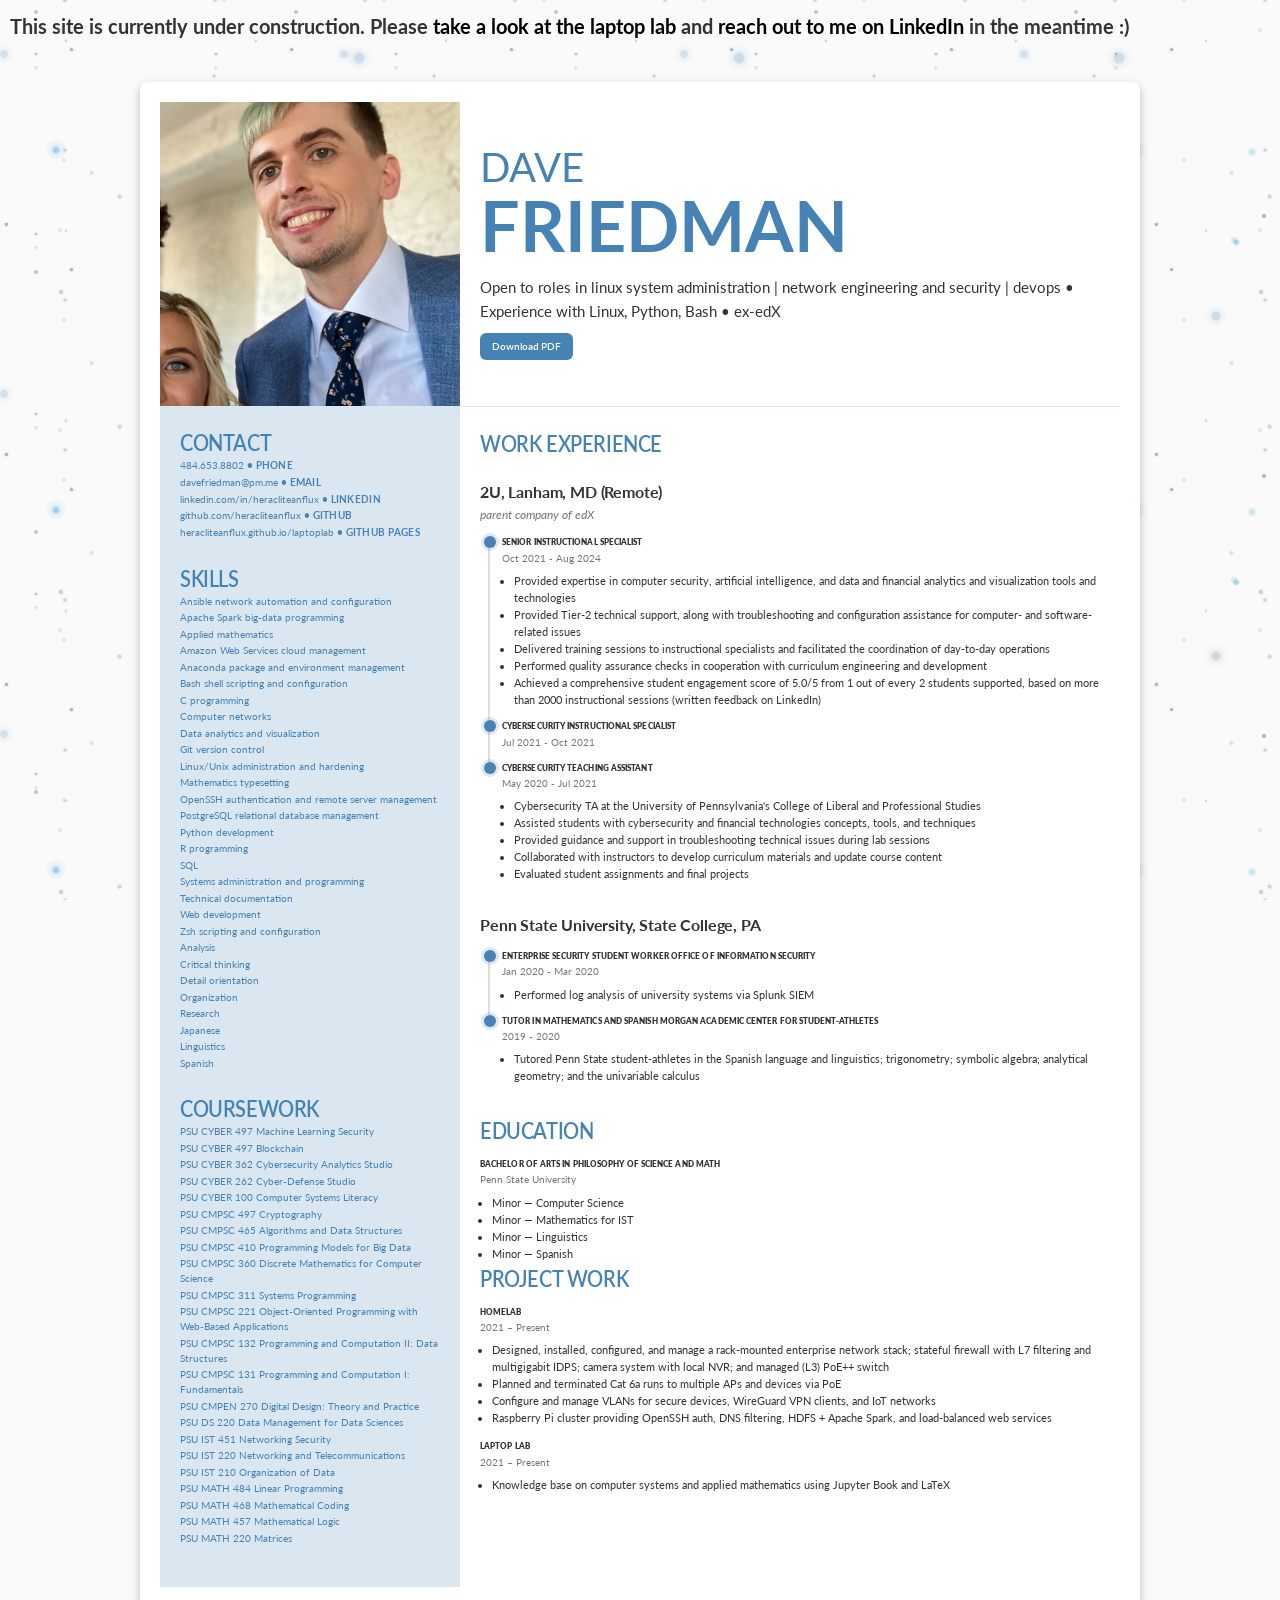
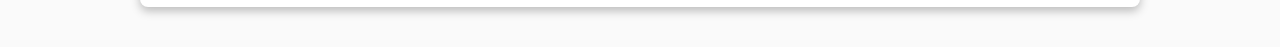
<file: index.html>
<!DOCTYPE html>
<html lang="en-us">

<!--+--------------------------------------------------------------------------------------------------
    |
    |    head
    |
    +-------------------------------------------------------------------------------------------------->
<head>

  <!-- Google tag (gtag.js) -->
  <script async src="https://www.googletagmanager.com/gtag/js?id=G-H3FHXK217B"></script>
  <script>
    window.dataLayer = window.dataLayer || [];
    function gtag(){dataLayer.push(arguments);}
    gtag('js', new Date());
    
    gtag('config', 'G-H3FHXK217B');
  </script>

  <meta charset="UTF-8" />
  <meta name="viewport" content="width=device-width, initial-scale=1.0" />
  <meta http-equiv="X-UA-Compatible" content="ie=edge" />
  <title>Dave Friedman - Resume</title>
  <link rel="stylesheet" type="text/css" href="assets/css/styles.css" />
  <link id="print-timeline"   rel="stylesheet" type="text/css" href="assets/css/print-timeline.css" disabled />
  <link id="print-simplified" rel="stylesheet" type="text/css" href="assets/css/print-simplified.css" disabled />
</head>

<!--+--------------------------------------------------------------------------------------------------
    |
    |    body
    |
    +-------------------------------------------------------------------------------------------------->
<body>

  <div id="banner">
    <h1>
      This site is currently under construction. Please <a href="https://heracliteanflux.github.io/laptoplab/">take a look at the laptop lab</a> and <a href="https://www.linkedin.com/in/heracliteanflux/">reach out to me on LinkedIn</a> in the meantime :)
    </h1>
  </div>

  <main class="resume">

    <!--+--------------------------------------------------
        |
        |    Q1 - upper left - PROFILE PIC
        |
        +-------------------------------------------------->
    <div class="top left q1">
      <img id="portrait" src="./assets/img/portrait.png" alt="Dave Friedman">
    </div>

    <!--+--------------------------------------------------
        |
        |    Q2 - upper right
        |      name
        |      introduction
        |
        +-------------------------------------------------->
    <header class="top rght q2">

      <!-- name -->
      <h1>
        <span class="name_frst">Dave</span>
        <span class="name_last">Friedman</span>
      </h1>

      <p class="introduction">Open to roles in linux system administration | network engineering and security | devops • Experience with Linux, Python, Bash • ex-edX</p>
      
      <!-- Download -->
      <div class="download-buttons pdf-controls">
        <a class="btn-download" href="./assets/pdf/resume.pdf" download="resume.pdf">Download PDF</a>
        <!-- <a class="btn-download" onclick="printResume('simplified')">PDF (Simplified)</a> -->
        <!-- <a class="btn-download" onclick="printResume('timeline')">PDF (Timeline)</a> -->
      </div>

    </header>

    <!--+--------------------------------------------------
        |
        |    Q3 - lower left
        |      contact
        |      skills
        |      coursework
        |
        +-------------------------------------------------->
    <div class="bot left q3">

      <!-- CONTACT -->
      <section class="contact section">
        <h3 class="title">Contact</h3>
        <ul class="skill_list description contact-list">
          <li><a href="tel:+14846538802">484.653.8802</a> <span class="contact-label"> • Phone</span></li>
          <li><a href="mailto:davefriedman@pm.me">davefriedman@pm.me</a> <span class="contact-label"> • Email</span></li>
          <li><a href="https://linkedin.com/in/heracliteanflux">linkedin.com/in/heracliteanflux</a> <span class="contact-label"> • LinkedIn</span></li>
          <li><a href="https://github.com/heracliteanflux">github.com/heracliteanflux</a> <span class="contact-label"> • GitHub</span></li>
          <li><a href="https://heracliteanflux.github.io/laptoplab/">heracliteanflux.github.io/laptoplab</a> <span class="contact-label"> • GitHub Pages</span></li>
        </ul>
      </section>

      <!-- SKILLS -->
      <section class="skills section">
        <h3 class="title">Skills</h3>
        <ul class="skill_list description">
          <li>Ansible network automation and configuration</li>
          <li>Apache Spark big-data programming</li>
          <li>Applied mathematics</li>
          <li>Amazon Web Services cloud management</li>
          <li>Anaconda package and environment management</li>
          <li>Bash shell scripting and configuration</li>
          <li>C programming</li>
          <li>Computer networks</li>
          <li>Data analytics and visualization</li>
          <li>Git version control</li>
          <li>Linux/Unix administration and hardening</li>
          <li>Mathematics typesetting</li>
          <li>OpenSSH authentication and remote server management</li>
          <li>PostgreSQL relational database management</li>
          <li>Python development</li>
          <li>R programming</li>
          <li>SQL</li>
          <li>Systems administration and programming</li>
          <li>Technical documentation</li>
          <li>Web development</li>
          <li>Zsh scripting and configuration</li>
          <li>Analysis</li>
          <li>Critical thinking</li>
          <li>Detail orientation</li>
          <li>Organization</li>
          <li>Research</li>
          <li>Japanese</li>
          <li>Linguistics</li>
          <li>Spanish</li>
        </ul>
      </section>

      <!-- COURSEWORK -->
      <section class="skills section">
        <h3 class="title">Coursework</h3>
        <ul class="skill_list description">
          <li>PSU CYBER 497 Machine Learning Security</li>
          <li>PSU CYBER 497 Blockchain</li>
          <li>PSU CYBER 362 Cybersecurity Analytics Studio</li>
          <li>PSU CYBER 262 Cyber-Defense Studio</li>
          <li>PSU CYBER 100 Computer Systems Literacy</li>
          <li>PSU CMPSC 497 Cryptography</li>
          <li>PSU CMPSC 465 Algorithms and Data Structures</li>
          <li>PSU CMPSC 410 Programming Models for Big Data</li>
          <li>PSU CMPSC 360 Discrete Mathematics for Computer Science</li>
          <li>PSU CMPSC 311 Systems Programming</li>
          <li>PSU CMPSC 221 Object-Oriented Programming with Web-Based Applications</li>
          <li>PSU CMPSC 132 Programming and Computation II: Data Structures</li>
          <li>PSU CMPSC 131 Programming and Computation I: Fundamentals</li>
          <li>PSU CMPEN 270 Digital Design: Theory and Practice</li>
          <li>PSU DS 220 Data Management for Data Sciences</li>
          <li>PSU IST 451 Networking Security</li>
          <li>PSU IST 220 Networking and Telecommunications</li>
          <li>PSU IST 210 Organization of Data</li>
          <li>PSU MATH 484 Linear Programming</li>
          <li>PSU MATH 468 Mathematical Coding</li>
          <li>PSU MATH 457 Mathematical Logic</li>
          <li>PSU MATH 220 Matrices</li>
        </ul>
      </section>

    </div>

    <!--+--------------------------------------------------
        |
        |    Q4 - lower right
        |      work experience
        |      education
        |      projects
        |
        +-------------------------------------------------->
    <div class="bot rght q4">

      <!--+--------------------------------------------------------------------------------------------------
          |
          |    work
          |
          +-------------------------------------------------------------------------------------------------->
      <section class="resume-section">
        <h3 class="title">WORK EXPERIENCE</h3>

        <div class="company-block">
          <h4 class="company-name">2U, Lanham, MD (Remote)</h4>
          <p class="company-sub">parent company of edX</p>

          <div class="role">
            <div class="timeline-dot"></div>
            <h5 class="entry-title">Senior Instructional Specialist</h5>
            <div class="entry-dates">Oct 2021 - Aug 2024</div>
            <ul class="entry-bullets">
              <li>Provided expertise in computer security, artificial intelligence, and data and financial analytics and visualization tools and technologies</li>
              <li>Provided Tier-2 technical support, along with troubleshooting and configuration assistance for computer- and software-related issues</li>
              <li>Delivered training sessions to instructional specialists and facilitated the coordination of day-to-day operations</li>
              <li>Performed quality assurance checks in cooperation with curriculum engineering and development</li>
              <li>Achieved a comprehensive student engagement score of 5.0/5 from 1 out of every 2 students supported, based on more than 2000 instructional sessions (written feedback on LinkedIn)</li>
            </ul>
          </div>

          <div class="role">
            <div class="timeline-dot"></div>
            <h5 class="entry-title">Cybersecurity Instructional Specialist</h5>
            <div class="entry-dates">Jul 2021 - Oct 2021</div>
            <ul class="entry-bullets"></ul>
          </div>

          <div class="role last">
            <div class="timeline-dot"></div>
            <h5 class="entry-title">Cybersecurity Teaching Assistant</h5>
            <div class="entry-dates">May 2020 - Jul 2021</div>
            <ul class="entry-bullets">
              <li>Cybersecurity TA at the University of Pennsylvania's College of Liberal and Professional Studies</li>
              <li>Assisted students with cybersecurity and financial technologies concepts, tools, and techniques</li>
              <li>Provided guidance and support in troubleshooting technical issues during lab sessions</li>
              <li>Collaborated with instructors to develop curriculum materials and update course content</li>
              <li>Evaluated student assignments and final projects</li>
            </ul>
          </div>
        </div>

        <div class="company-block">
          <h4 class="company-name">Penn State University, State College, PA</h4>

          <div class="role">
            <div class="timeline-dot"></div>
            <h5 class="entry-title">Enterprise Security Student Worker <span class="role-org">Office of Information Security</span></h5>
            <div class="entry-dates">Jan 2020 - Mar 2020</div>
            <ul class="entry-bullets">
              <li>Performed log analysis of university systems via Splunk SIEM</li>
            </ul>
          </div>

          <div class="role last">
            <div class="timeline-dot"></div>
            <h5 class="entry-title">Tutor in Mathematics and Spanish <span class="role-org">Morgan Academic Center for Student-Athletes</span></h5>
            <div class="entry-dates">2019 - 2020</div>
            <ul class="entry-bullets">
              <li>Tutored Penn State student-athletes in the Spanish language and linguistics; trigonometry; symbolic algebra; analytical geometry; and the univariable calculus</li>
            </ul>
          </div>
        </div>

      </section>

      <!--+--------------------------------------------------------------------------------------------------
          |
          |    education
          |
          +-------------------------------------------------------------------------------------------------->
      <section class="resume-section">
        <h3 class="title">EDUCATION</h3>

        <div class="item">
          <h5 class="entry-title">Bachelor of Arts in Philosophy of Science and Math</h5>
          <div class="entry-dates">Penn State University</div>
          <ul class="entry-bullets">
            <li>Minor — Computer Science</li>
            <li>Minor — Mathematics for IST</li>
            <li>Minor — Linguistics</li>
            <li>Minor — Spanish</li>
          </ul>
        </div>

      </section>

      <!--+--------------------------------------------------------------------------------------------------
          |
          |    projects
          |
          +-------------------------------------------------------------------------------------------------->
      <section class="resume-section">
        <h3 class="title">PROJECT WORK</h3>

        <div class="item">
          <h5 class="entry-title">Homelab</h5>
          <div class="entry-dates">2021 – Present</div>
          <ul class="entry-bullets">
            <li>Designed, installed, configured, and manage a rack-mounted enterprise network stack; stateful firewall with L7 filtering and multigigabit IDPS; camera system with local NVR; and managed (L3) PoE++ switch</li>
            <li>Planned and terminated Cat 6a runs to multiple APs and devices via PoE</li>
            <li>Configure and manage VLANs for secure devices, WireGuard VPN clients, and IoT networks</li>
            <li>Raspberry Pi cluster providing OpenSSH auth, DNS filtering, HDFS + Apache Spark, and load-balanced web services</li>
          </ul>
        </div>

        <div class="item">
          <h5 class="entry-title">Laptop Lab</h5>
          <div class="entry-dates">2021 – Present</div>
          <ul class="entry-bullets">
            <li>Knowledge base on computer systems and applied mathematics using Jupyter Book and LaTeX</li>
          </ul>
        </div>

      </section>

    </div>
  </main>

  <!--+--------------------------------------------------------------------------------------------------
    |
    |    print resume
    |
    +-------------------------------------------------------------------------------------------------->
  <script>
    function printResume (mode)
    {
      // disable both
      document.getElementById("print-timeline").disabled = true;
      document.getElementById("print-simplified").disabled = true;

      // enable the chosen stylesheet
      if (mode == "timeline")
      {
        document.getElementById("print-timeline").disabled = false;
      }
      else
      {
        document.getElementById("print-simplified").disabled = false;
      }

      // trigger print dialog (give the browser a moment to apply CSS before printing)
      setTimeout(() => window.print(), 100);
    }
  </script>

</body>
</html>
</file>
<file: assets/css/styles.css>
/****************************************************************************************************
 *
 *    01) Imports
 *
 ****************************************************************************************************/
@import url('https://fonts.googleapis.com/css2?family=Lato:ital,wght@0,100;0,300;0,400;0,700;0,900;1,100;1,300;1,400;1,700;1,900&display=swap');

/****************************************************************************************************
 *
 *    02) Variables & Theming
 *
 ****************************************************************************************************/
:root
{
  --font-family    : "UI Sans", Lato, Helvetica, Arial, sans-serif;
  --text-color     : #333;
  --primary-color  : #4682B4;   /* SteelBlue */
  --muted-color    : #777;
  --line-color     : #ddd;

  --line-x         : 5px;
  --line-width     : 2px;
  --dot-size       : 10px;

  --dust-steel-1   : rgba(180,196,210,0.72);
  --dust-steel-2   : rgba(120,140,160,0.60);
  --dust-steel-3   : rgba(150,170,190,0.66);
  --dust-cyan-core : rgba(72,173,210,0.42);
  --dust-cyan-halo : rgba(72,173,210,0.12);
  --dust-blue-core : rgba(70,130,180,0.36);
  --dust-blue-halo : rgba(70,130,180,0.10);

  --mid-op         : 0.50;
  --near-op        : 0.58;
  --twinkle-min-mid  : 0.26;
  --twinkle-max-mid  : 0.78;
  --twinkle-min-near : 0.30;
  --twinkle-max-near : 0.84;
}

/****************************************************************************************************
 *
 *    03) Base / Reset
 *
 ****************************************************************************************************/
html
{
  font-size           : 10px;
  overscroll-behavior : none;
}

body
{
  background-color : #fafafa;
  color            : var(--text-color);
  font-family      : var(--font-family);
  line-height      : 1.6;
  margin           : 0;
  padding          : 0;
  position         : relative;
  overflow-x       : clip;
}

a
{
  color           : black;
  text-decoration : none;
}

ul
{
  margin       : 0;
  padding-left : 1.25rem;
}

li
{
  margin-bottom : 0;
}

/****************************************************************************************************
 *
 *    banner
 *
 ****************************************************************************************************/
#banner
{
  height : fit-content;
  margin : 10px;
  width  : 100%;
}

#banner h1
{
  margin : 0;
}

/****************************************************************************************************
 *
 *    04) Layout (Grid & Card)
 *
 ****************************************************************************************************/
.resume
{
  background    : #fff;
  border-radius : 8px;
  box-shadow    : 0 4px 10px rgba(0,0,0,0.25);
  margin        : 4rem auto;
  max-width     : 960px;
  padding       : 2rem;

  display               : grid;
  gap                   : 0;
  grid-template-columns : 1fr 3fr;
  grid-template-rows    : 1fr auto;

  position : relative;
  z-index  : 2;
}

@media (max-width:768px)
{
  .resume
  {
    grid-template-columns : 1fr;
    width                 : 100%;
  }
}

.top
{
}

.bot
{
  min-height : fit-content;
}

.left
{
  background : #DAE7F1;
}

.q2
{
  grid-column : 2/5;
  padding     : 20px;
}

.q3
{
  grid-column : 1;
  padding     : 20px;
}

.q3 ul
{
  color           : var(--primary-color);
  font-size       : 1.25rem;
  font-weight     : 375;
  list-style-type : none;
  margin-top      : 0;
  padding         : 0;
}

.q4
{
  border-top  : solid 1px #DAE7F1;
  grid-column : 2/5;
  padding     : 20px;
}

/****************************************************************************************************
 *
 *    05) Typography & Content
 *
 ****************************************************************************************************/
.title
{
  color          : var(--primary-color);
  font-weight    : 600;
  font-size      : 2.0rem;
  letter-spacing : -0.02em;
  margin         : 0;
  text-transform : uppercase;
  transform      : scaleY(1.1);
}

.section
{
  padding-bottom : 20px;
}

/****************************************************************************************************
 *
 *    PROFILE PICTURE (Q1)
 *
 ****************************************************************************************************/
.q1
{
  grid-column : 1;
  min-height  : 300px;
  min-width   : 300px;
}

#portrait
{
  height : 100%;
  width  : 100%;
}

/****************************************************************************************************
 *
 *    PROFILE INTRODUCTION (Q2)
 *
 ****************************************************************************************************/
.name_frst
{
  color          : var(--primary-color);
  display        : block;
  font-size      : clamp(2rem,6vw,4rem);
  font-weight    : 400;
  margin-bottom  : -3rem;
  text-transform : uppercase;
}

.name_last
{
  color          : var(--primary-color);
  display        : block;
  font-size      : clamp(2.5rem,8vw,7rem);
  font-weight    : 700;
  text-transform : uppercase;
}

.introduction
{
  font-size : 15px;
  margin    : -20px 0 0 0;
}

/****************************************************************************************************
 *
 *    Experience — Company-grouped
 *    (local styles; connectors + dots live only here)
 *
 ****************************************************************************************************/
/* Shared entry text styles (used by Experience, Education, Projects) */
.entry-title
{
  margin          : 0;
  font-weight     : 800;
  text-transform  : uppercase;
  letter-spacing  : 0.01em;
}

.entry-dates
{
  margin     : 0.1rem 0 0.6rem;
  color      : var(--muted-color);
  font-size  : 0.95rem;
}

.entry-bullets
{
  margin       : 0.4rem 0 0;
  padding-left : 1.2rem;
  color        : var(--text-color);
  font-size    : 1.1rem;
  line-height  : 1.55;
}

/* Company group container (Experience only) */
.company-block
{
  margin : 2rem 0 3rem;
}

.company-name
{
  margin         : 0 0 0.15rem;
  font-size      : 1.6rem;
  font-weight    : 700;
  color          : var(--text-color);
  letter-spacing : -0.01em;
}

.company-sub
{
  margin     : 0 0 0.75rem;
  color      : var(--muted-color);
  font-style : italic;
  font-size  : 1.15rem;
}

/* Role rows with connector */
.role
{
  position     : relative;
  padding-left : 2.2rem;
  margin       : 1.2rem 0 0;
}

.role::before
{
  content    : "";
  position   : absolute;
  left       : 0.8rem;
  top        : 0.6rem;
  bottom     : -1.2rem;
  width      : var(--line-width);
  background : var(--line-color);
}

.role.last::before
{
  background : none;
}

.role .timeline-dot
{
  position      : absolute;
  top           : 0;
  left          : 0.4rem;
  width         : 12px;
  height        : 12px;
  border-radius : 50%;
  background    : var(--primary-color);
  box-shadow    : 0 0 0 3px rgba(70,130,180,0.18);
}

/****************************************************************************************************
 *
 *    Education & Projects — Simple items (no connectors)
 *
 ****************************************************************************************************/
.item
{
  margin : 1.2rem 0 0;
}

.item + .item
{
  margin-top : 1.4rem;
}

/****************************************************************************************************
 *
 *    09) Skills / Contact
 *
 ****************************************************************************************************/
.skill_list
{
  margin       : 0;
  padding-left : 1.25rem;
}

.skill_list li
{
  color         : var(--primary-color);
  font-size     : 1rem;
  font-weight   : 400;
  margin-bottom : 0.15rem;
  line-height   : 1.5;
}

/* Contact tweaks: keep values clickable; keep same type/weight/spacing */
.contact-list a
{
  color           : var(--primary-color);
  text-decoration : none;
}

.contact-list a:hover
{
  text-decoration : underline;
}

.contact-label
{
  font-size      : 0.95rem;
  font-weight    : 700;
  text-transform : uppercase;
  letter-spacing : 0.03em;
  color          : var(--primary-color);
}

/****************************************************************************************************
 *
 *    10) Responsive
 *
 ****************************************************************************************************/
@media (max-width:700px)
{
  .company-name { font-size : 1.45rem; }
  .role         { padding-left : 2rem; }
  .role .timeline-dot { left : 0.35rem; }
  .role::before       { left : 0.75rem; }
}

@media (max-width:768px)
{
  .resume { padding : 1.2rem; margin : 1rem auto; }

  .q1, .q2, .q3, .q4 { grid-column : 1; }

  .q1 img { min-width : 0; height : auto; max-height : 32vh; object-fit : cover; }

  .title { font-size : 1.8rem; }

  .skill_list { padding-left : 1rem; }
  .skill_list li { margin-bottom : 0.3rem; }

  .download-buttons { gap : 0.4rem; }
  .contact-list a { word-break : break-word; }
}

@media (max-width:420px)
{
  .download-buttons .btn-download { width : 100%; text-align : center; }
  .name_frst { margin-bottom : -2rem; }
}

/****************************************************************************************************
 *
 *    11) Download Buttons
 *
 ****************************************************************************************************/
.download-buttons
{
  display    : flex;
  flex-wrap  : wrap;
  gap        : 0.5rem;
  margin-top : 1rem;
  position   : relative;
  z-index    : 3;
}

.btn-download
{
  background      : var(--primary-color);
  border          : none;
  border-radius   : 6px;
  color           : #fff;
  cursor          : pointer;
  font-family     : var(--font-family);
  font-size       : 0.95rem;
  font-weight     : 600;
  padding         : 0.6rem 1.2rem;
  text-decoration : none;
  transition      : background 0.3s ease, transform 0.2s ease;
}

.btn-download:hover
{
  background : #1f7fb8;
  transform  : translateY(-2px);
}

.btn-download:active
{
  background : #18648f;
  transform  : translateY(0);
}

/****************************************************************************************************
 *
 *    12) Background Dust (Fixed, Desynced, Slow Ramps)
 *
 ****************************************************************************************************/
html::before,
html::after,
body::before,
body::after
{
  background-repeat : repeat;
  content           : "";
  inset             : 0;
  pointer-events    : none;
  position          : fixed;
  transform         : translateZ(0);
  will-change       : background-position, opacity, transform;
  z-index           : 1;
}

/* FAR A */
html::before
{
  background-image :
    radial-gradient(circle at 12% 22%, var(--dust-steel-1) 0 0.7px, transparent 1.2px),
    radial-gradient(circle at 78% 18%, var(--dust-steel-2) 0 1.1px, transparent 1.7px),
    radial-gradient(circle at 20% 30%, var(--dust-steel-3) 0 1.0px, transparent 1.5px),
    radial-gradient(circle at 70% 80%, var(--dust-steel-1) 0 1.2px, transparent 1.8px),
    radial-gradient(circle at 40% 60%, var(--dust-steel-2) 0 1.4px, transparent 2.0px),
    radial-gradient(circle at 12% 22%, rgba(180,196,210,0.16) 0 0.9px, transparent 3.2px),
    radial-gradient(circle at 78% 18%, rgba(120,140,160,0.14) 0 1.3px, transparent 3.6px),
    radial-gradient(circle at 20% 30%, rgba(150,170,190,0.14) 0 1.2px, transparent 3.4px),
    radial-gradient(circle at 70% 80%, rgba(180,196,210,0.14) 0 1.4px, transparent 3.8px),
    radial-gradient(circle at 40% 60%, rgba(120,140,160,0.12) 0 1.6px, transparent 4.0px),
    radial-gradient(circle at 25% 45%, var(--dust-blue-core) 0 4.2px, transparent 6.2px),
    radial-gradient(circle at 25% 45%, var(--dust-blue-halo) 0 7.0px, transparent 14px),
    radial-gradient(circle at 60% 25%, var(--dust-cyan-core) 0 2.4px, transparent 4.4px),
    radial-gradient(circle at 60% 25%, var(--dust-cyan-halo) 0 5.0px, transparent 11px);
  background-size    :
    180px 180px, 220px 220px, 180px 180px, 220px 220px, 260px 260px,
    180px 180px, 220px 220px, 180px 180px, 220px 220px, 260px 260px,
    580px 580px, 580px 580px, 360px 360px, 360px 360px;
  background-position :
    14px 28px, 120px 10px, 0 0, 60px 120px, 120px 60px,
    14px 28px, 120px 10px, 0 0, 60px 120px, 120px 60px,
    80px 200px, 80px 200px, 200px 60px, 200px 60px;
  animation : far-wobble-a 140s linear infinite;
}

/* FAR B */
html::after
{
  background-image :
    radial-gradient(circle at 22% 12%, var(--dust-steel-1) 0 0.7px, transparent 1.1px),
    radial-gradient(circle at 68% 28%, var(--dust-steel-2) 0 1.2px, transparent 1.8px),
    radial-gradient(circle at 10% 70%, var(--dust-steel-3) 0 1.4px, transparent 2.0px),
    radial-gradient(circle at 77% 84%, var(--dust-steel-1) 0 1.6px, transparent 2.3px),
    radial-gradient(circle at 22% 12%, rgba(180,196,210,0.16) 0 0.9px, transparent 3.0px),
    radial-gradient(circle at 68% 28%, rgba(120,140,160,0.14) 0 1.4px, transparent 3.6px),
    radial-gradient(circle at 10% 70%, rgba(150,170,190,0.14) 0 1.6px, transparent 3.8px),
    radial-gradient(circle at 77% 84%, rgba(180,196,210,0.14) 0 1.8px, transparent 4.2px),
    radial-gradient(circle at 46% 36%, var(--dust-cyan-core) 0 2.0px, transparent 3.6px);
  background-size    :
    190px 190px, 230px 230px, 260px 260px, 300px 300px,
    190px 190px, 230px 230px, 260px 260px, 300px 300px,
    340px 340px;
  background-position :
    24px 18px, 80px 160px, 10px 90px, 130px 40px,
    24px 18px, 80px 160px, 10px 90px, 130px 40px,
    60px 120px;
  animation : far-wobble-b 125s linear infinite;
}

/* MID */
body::before
{
  background-image :
    radial-gradient(circle at 15% 75%, var(--dust-steel-3) 0 1.0px, transparent 1.7px),
    radial-gradient(circle at 80% 15%, var(--dust-steel-1) 0 1.3px, transparent 2.1px),
    radial-gradient(circle at 52% 42%, var(--dust-steel-2) 0 1.6px, transparent 2.4px),
    radial-gradient(circle at 15% 75%, rgba(150,170,190,0.16) 0 1.2px, transparent 3.6px),
    radial-gradient(circle at 80% 15%, rgba(180,196,210,0.16) 0 1.5px, transparent 3.8px),
    radial-gradient(circle at 52% 42%, rgba(120,140,160,0.14) 0 1.8px, transparent 4.2px),
    radial-gradient(circle at 35% 65%, var(--dust-blue-core) 0 2.8px, transparent 4.6px),
    radial-gradient(circle at 60% 10%, var(--dust-blue-core) 0 3.0px, transparent 4.8px),
    radial-gradient(circle at 35% 65%, var(--dust-blue-halo) 0 5.0px, transparent 9.8px),
    radial-gradient(circle at 60% 10%, var(--dust-blue-halo) 0 5.4px, transparent 10.2px),
    radial-gradient(circle at 10% 50%, var(--dust-cyan-core) 0 2.2px, transparent 4.0px);
  background-size    :
    160px 160px, 200px 200px, 230px 230px,
    160px 160px, 200px 200px, 230px 230px,
    320px 320px, 340px 340px, 320px 320px, 340px 340px,
    340px 340px;
  background-position :
    40px 40px, 100px 0, 0 100px,
    40px 40px, 100px 0, 0 100px,
    50px 220px, 140px 20px, 50px 220px, 140px 20px,
    180px 70px;
  opacity   : var(--mid-op);
  animation : drift-mid 74s linear infinite, twinkle-glow-mid 22s infinite;
}

/* NEAR */
body::after
{
  background-image :
    radial-gradient(circle at 30% 20%, var(--dust-steel-2) 0 1.1px, transparent 1.9px),
    radial-gradient(circle at 85% 70%, var(--dust-steel-1) 0 1.5px, transparent 2.3px),
    radial-gradient(circle at 62% 18%, var(--dust-steel-3) 0 1.9px, transparent 2.7px),
    radial-gradient(circle at 30% 20%, rgba(120,140,160,0.16) 0 1.3px, transparent 3.9px),
    radial-gradient(circle at 85% 70%, rgba(180,196,210,0.16) 0 1.7px, transparent 4.3px),
    radial-gradient(circle at 62% 18%, rgba(150,170,190,0.14) 0 2.1px, transparent 4.7px),
    radial-gradient(circle at 40% 40%, var(--dust-blue-core) 0 3.6px, transparent 5.6px),
    radial-gradient(circle at 55% 60%, var(--dust-blue-core) 0 4.2px, transparent 6.6px),
    radial-gradient(circle at 40% 40%, var(--dust-blue-halo) 0 6.6px, transparent 12px),
    radial-gradient(circle at 55% 60%, var(--dust-blue-halo) 0 7.2px, transparent 14px),
    radial-gradient(circle at 20% 70%, var(--dust-cyan-core) 0 2.6px, transparent 4.6px);
  background-size    :
    150px 150px, 190px 190px, 220px 220px,
    150px 150px, 190px 190px, 220px 220px,
    340px 340px, 380px 380px, 340px 340px, 380px 380px,
    360px 360px;
  background-position :
    20px 120px, 120px 40px, 80px 80px,
    20px 120px, 120px 40px, 80px 80px,
    60px 180px, 150px 210px, 60px 180px, 150px 210px,
    100px 260px;
  opacity   : var(--near-op);
  animation : drift-near 62s linear infinite, twinkle-glow-near 20s infinite;
}

/****************************************************************************************************
 *
 *    13) Animations
 *
 ****************************************************************************************************/
@keyframes far-wobble-a
{
  0%   { background-position : 14px 28px, 120px 10px, 0 0, 60px 120px, 120px 60px, 14px 28px, 120px 10px, 0 0, 60px 120px, 120px 60px, 80px 200px, 80px 200px, 200px 60px, 200px 60px; }
  50%  { background-position : 13px 27px, 119px 9px, -1px -1px, 59px 119px, 119px 59px, 13px 27px, 119px 9px, -1px -1px, 59px 119px, 119px 59px, 79px 199px, 79px 199px, 199px 59px, 199px 59px; }
  100% { background-position : 14px 28px, 120px 10px, 0 0, 60px 120px, 120px 60px, 14px 28px, 120px 10px, 0 0, 60px 120px, 120px 60px, 80px 200px, 80px 200px, 200px 60px, 200px 60px; }
}

@keyframes far-wobble-b
{
  0%   { background-position : 24px 18px, 80px 160px, 10px 90px, 130px 40px, 24px 18px, 80px 160px, 10px 90px, 130px 40px, 60px 120px; }
  50%  { background-position : 23px 17px, 79px 159px, 9px 89px, 128px 38px, 23px 17px, 79px 159px, 9px 89px, 128px 38px, 59px 119px; }
  100% { background-position : 24px 18px, 80px 160px, 10px 90px, 130px 40px, 24px 18px, 80px 160px, 10px 90px, 130px 40px, 60px 120px; }
}

@keyframes twinkle-glow-mid
{
  0%   { opacity : var(--twinkle-min-mid); animation-timing-function : cubic-bezier(0.30,0.00,0.15,1.00); }
  46%  { opacity : var(--twinkle-max-mid); }
  62%  { opacity : var(--twinkle-max-mid); animation-timing-function : cubic-bezier(0.30,0.00,0.15,1.00); }
  100% { opacity : var(--twinkle-min-mid); }
}

@keyframes twinkle-glow-near
{
  0%   { opacity : var(--twinkle-min-near); animation-timing-function : cubic-bezier(0.28,0.00,0.14,1.00); }
  42%  { opacity : var(--twinkle-max-near); }
  60%  { opacity : var(--twinkle-max-near); animation-timing-function : cubic-bezier(0.28,0.00,0.14,1.00); }
  100% { opacity : var(--twinkle-min-near); }
}

@keyframes drift-mid
{
  0%   { background-position : 40px 40px, 100px 0, 0 100px, 40px 40px, 100px 0, 0 100px, 50px 220px, 140px 20px, 50px 220px, 140px 20px, 180px 70px; }
  100% { background-position : -260px -200px, -160px -240px, -200px -160px, -260px -200px, -160px -240px, -200px -160px, -220px -260px, -180px -200px, -220px -260px, -180px -200px, -300px -240px; }
}

@keyframes drift-near
{
  0%   { background-position : 20px 120px, 120px 40px, 80px 80px, 20px 120px, 120px 40px, 80px 80px, 60px 180px, 150px 210px, 60px 180px, 150px 210px, 100px 260px; }
  100% { background-position : 300px 260px, 220px 300px, 260px 220px, 300px 260px, 220px 300px, 260px 220px, 320px 300px, 280px 320px, 320px 300px, 280px 320px, 260px 360px; }
}

/****************************************************************************************************
 *
 *    14) Accessibility & Print
 *
 ****************************************************************************************************/
@media (prefers-reduced-motion:reduce)
{
  html::before,
  html::after,
  body::before,
  body::after
  {
    animation             : none !important;
    background-attachment : fixed;
  }
}

@media print
{
  html::before,
  html::after,
  body::before,
  body::after
  {
    display : none !important;
  }
}
</file>
<file: assets/css/print-timeline.css>
@media print
{
  body
  {
    background : white;
    margin     : 0;
  }

  .resume
  {
    border-radius : 0;
    box-shadow    : none;
    max-width     : 100%;
    padding       : 1in;
  }

  .entry-content::before
  {
    background : #444; /* darker line */
  }

  .timeline-dot
  {
    background : #000; /* black dot */
  }

  .pdf-controls
  {
    display : none !important;
  }

  @page
  {
    margin : 0;
    size   : A4; /* or Letter */
  }
}
</file>
<file: assets/css/print-simplified.css>
/* print.css — Simplified single-column */
@media print {
  body {
    background: white;
    margin: 0;
  }

  .resume {
    box-shadow: none;
    border-radius: 0;
    padding: 1in;
    max-width: 100%;
  }

  /* Collapse to single column */
  .entry {
    display: block;
    margin-bottom: 1.5rem;
  }

  .entry-date {
    font-weight: bold;
    margin-bottom: 0.25rem;
  }

  /* Remove timeline visuals */
  .entry-content {
    padding-left: 0;
  }
  .entry-content::before,
  .timeline-dot {
    display: none !important;
  }

  .pdf-controls
  {
    display : none !important;
  }

  /* Force page size */
  @page {
    size: A4; /* or Letter */
    margin: 0;
  }
}
</file>
